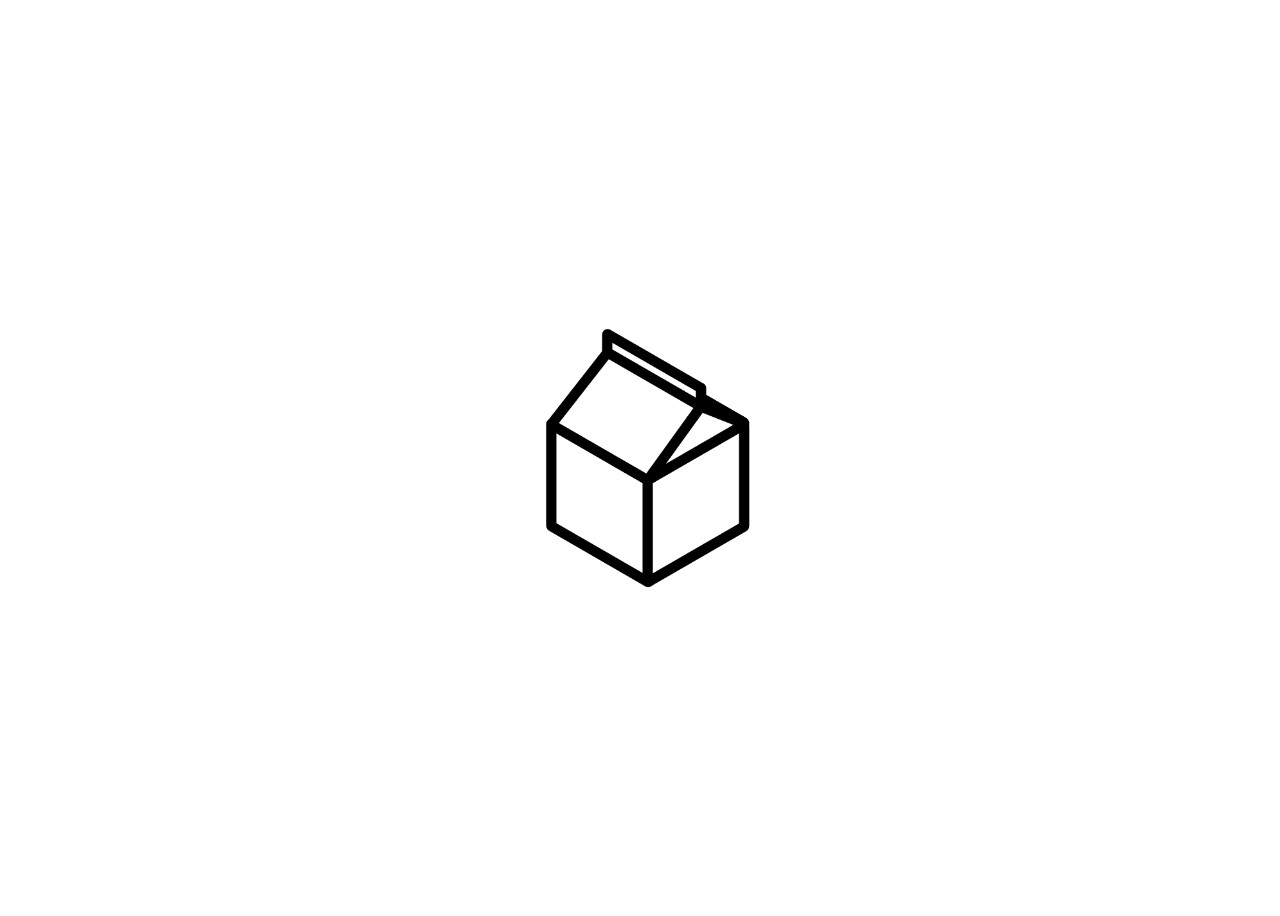
<file: index.html>
<!DOCTYPE html>
<html>

<head>
    <title>milkbox</title>
    <meta charset="UTF-8">
    <meta name="viewport" content="width=device-width, initial-scale=1">
    <link rel="shortcut icon" type="image/png" href="./assets/carton.png"/>
    <script src="./lib/authenticate.js"></script>
</head>

<style>
    body {
        display: flex;
        width: 100vw;
        height: 100vh;
        align-items: center;
        justify-content: center;
        overflow: hidden;
    }

    .carton {
        height: 30vh;
        filter: invert(1);
    }
</style>

<body>
    <img class="carton" src="./assets/carton.png">
</body>

<script>
    assertApplicationId((data) => { 
        window.location = `/forum.html?application_id=${application_id}`;
    }, false);
</script>

</html>
</file>
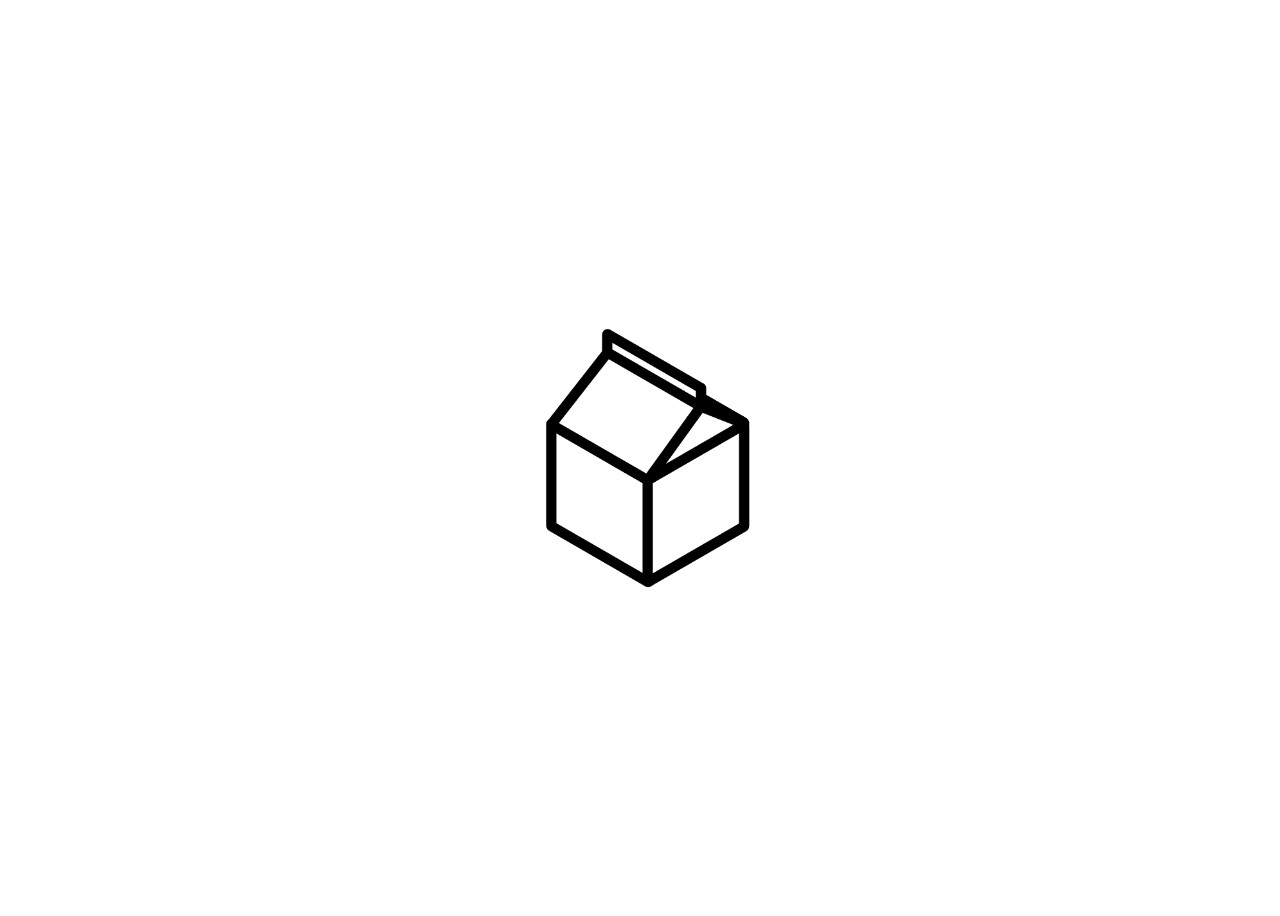
<file: docs/index.html>
<!DOCTYPE html>
<html>

<head>
    <title>milkbox</title>
    <meta charset="UTF-8">
    <meta name="viewport" content="width=device-width, initial-scale=1">
    <link rel="shortcut icon" type="image/png" href="../assets/carton.png"/>
    <link rel="stylesheet" type="text/css" href="../css/style.css"/>
    <link rel="stylesheet" type="text/css" href="../css/forum/marquee.css"/>
    <link rel="stylesheet" type="text/css" href="../css/markdown.css"/>
    <script src="../lib/authenticate.js"></script>
    <script src="../lib/showdown.js"></script>
    <script src="../lib/markdown.js"></script>
</head>

<body>
    <div id="marquee">
        <div id="page">
        </div>
    </div>
</body>

<script src="../lib/motd.js"></script>

<script>
    assertApplicationId((data) => { 
        console.log(data);
        renderMD('./md/index.md');
        postprocessMD();
    });
</script>

</html>
</file>
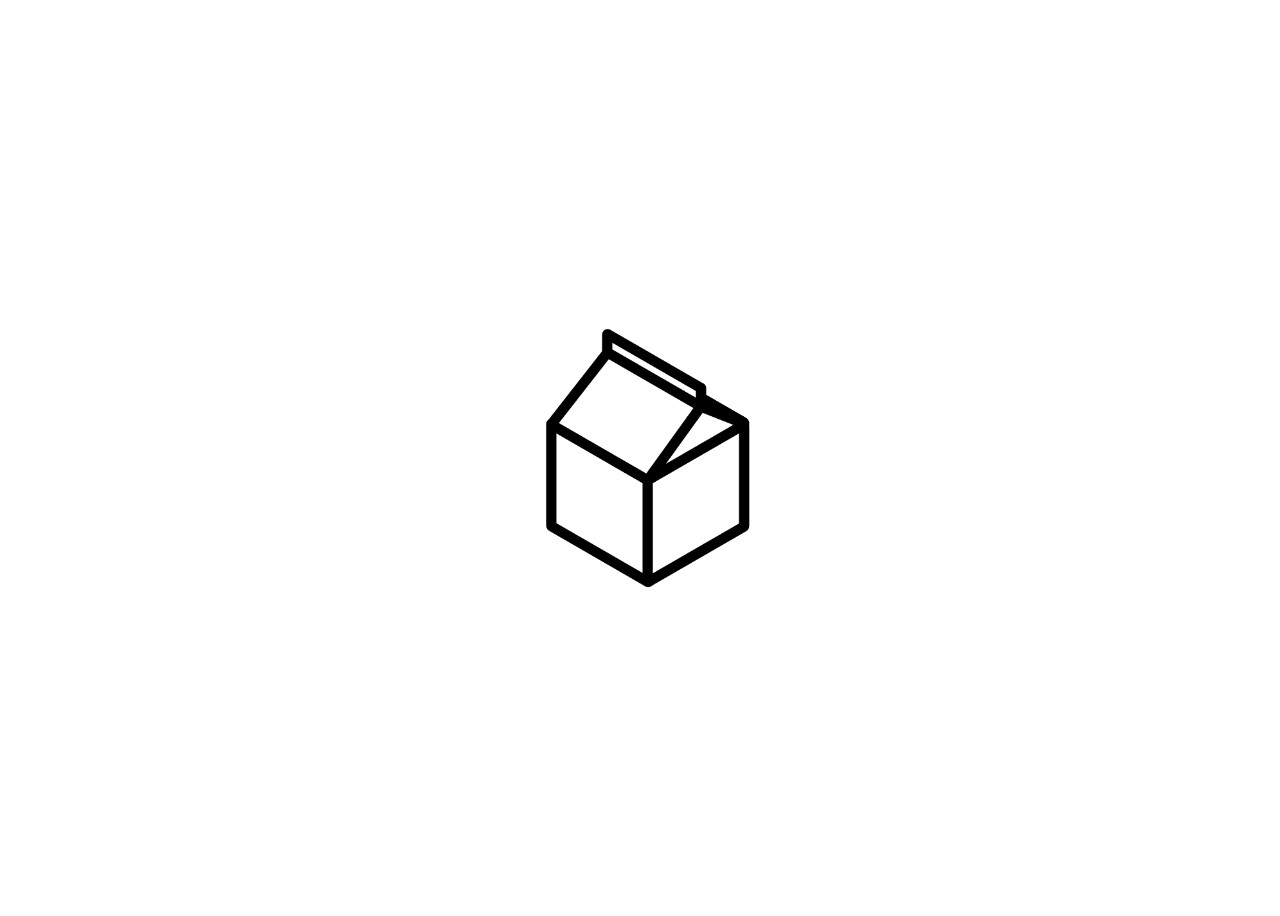
<file: artist.html>
<!DOCTYPE html>
<html>

<head>
    <title>milkbox</title>
    <meta charset="UTF-8">
    <meta name="viewport" content="width=device-width, initial-scale=1">
    <link rel="shortcut icon" type="image/png" href="./assets/carton.png"/>
    <link rel="stylesheet" type="text/css" href="./css/style.css"/>
    <link rel="stylesheet" type="text/css" href="./css/forum/marquee.css"/>
    <script src="./lib/authenticate.js"></script>
    <script src="./lib/redirects.js"></script>
    <script src="./lib/artist.js"></script>
</head>

<body>
    <div id="marquee">
        <div id="page">
            <p id="artist-data"></p>
        </div>
    </div>
</body>

<script src="./lib/motd.js"></script>

<script>
    assertApplicationId((data) => { renderArtistPage(data) });
</script>

</html>
</file>
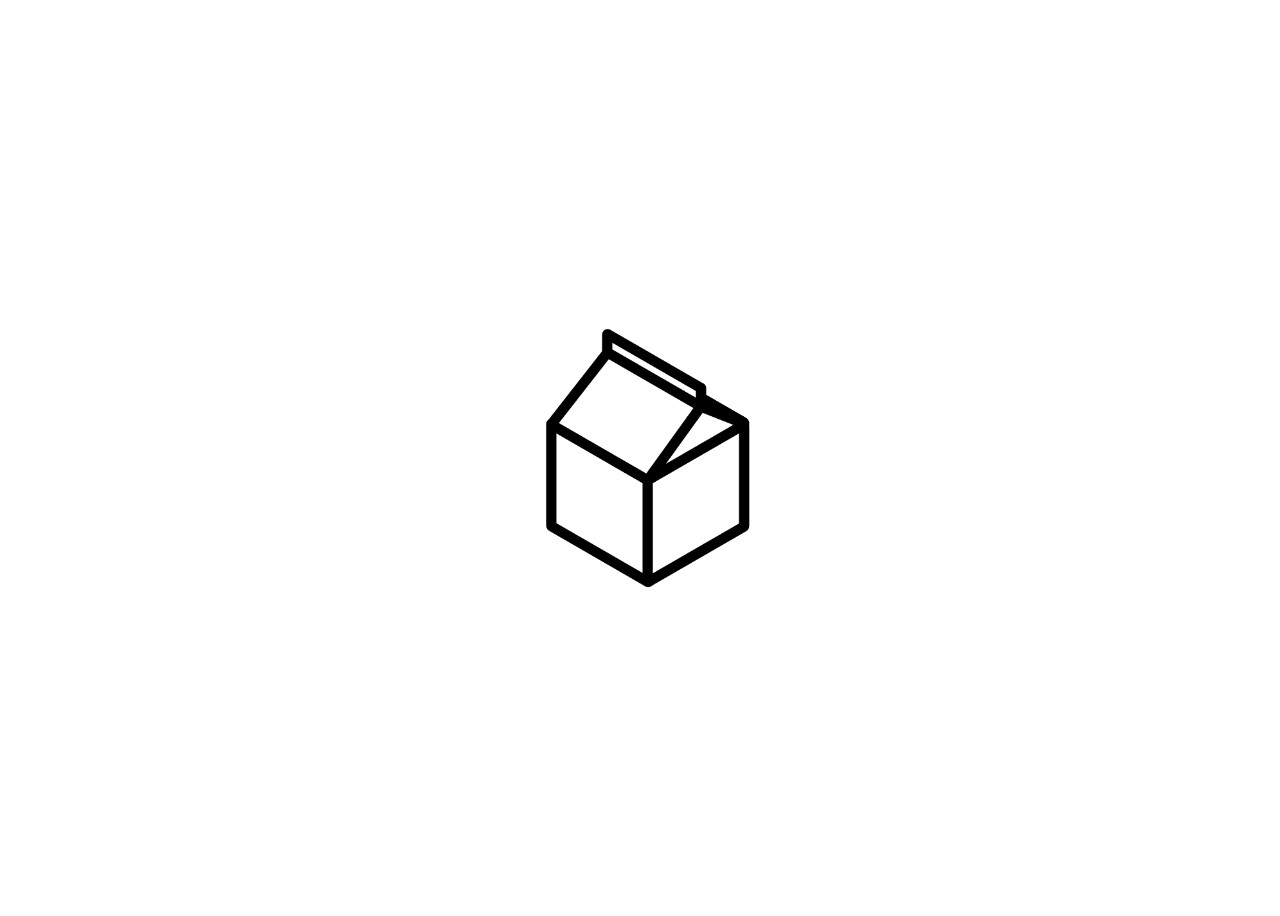
<file: forum.html>
<!DOCTYPE html>
<html>

<head>
    <title>milkbox</title>
    <meta charset="UTF-8">
    <meta name="viewport" content="width=device-width, initial-scale=1">
    <link rel="shortcut icon" type="image/png" href="./assets/carton.png"/>
    <link rel="stylesheet" type="text/css" href="./css/style.css"/>
    <link rel="stylesheet" type="text/css" href="./css/forum/marquee.css"/>
    <link rel="stylesheet" type="text/css" href="./css/forum/grid.css"/>
    <link rel="stylesheet" type="text/css" href="./css/forum/navigation.css"/>
    <link rel="stylesheet" type="text/css" href="./css/forum/post.css"/>
    <link rel="stylesheet" type="text/css" href="./css/forum/notice.css"/>
    <link rel="stylesheet" type="text/css" href="./css/forum/user.css"/>
    <script src="./lib/authenticate.js"></script>
    <script src="./lib/redirects.js"></script>
    <script src="./lib/post.js"></script>
    <script src="./lib/forum.js"></script>
</head>

<body>
    <div id="marquee">
        <div id="page">
            <div id="grid">
                <div id="logo">
                    <img src="./assets/carton.png"/>
                </div>
                <div id="blank"></div>
                <div id="navigation">
                    <ul>
                        <li><a href="/">Posts</a></li>
                        <li>&#8226;</li>
                        <li><a href="/">People</a></li>
                        <li>&#8226;</li>
                        <li><a href="/">Music</a></li>
                    </ul>
                </div>
                <div id="user">
                    <p id="welcome"></p>
                    <p id="now-playing"></p>
                    <p id="submit-post"></p>
                </div>
                <div id="notice">
                    <b>This forum is not open to the public.</b>
                    <p>milkbox.club is a private community dedicated to sharing, cataloguing, and archiving music.</p>
                </div>
                <div id="filter">
                    <div id="filter-heading"><b>Recent posts</b></div>
                    <div id="filter-select">
                        <ul>
                            <a onclick="showRecentPosts()"><li id="recent-posts-button">Recent</li></a>
                            <a onclick="showTopPosts()"><li id="top-posts-button">Top</li></a>
                        </ul>
                    </div>
                </div>
                <div id="posts"></div>
            </div>
        </div>
    </div>
</body>

<script src="./lib/motd.js"></script>

<script>
    assertApplicationId((data) => { renderForumPage(data) });
</script>

</html>
</file>
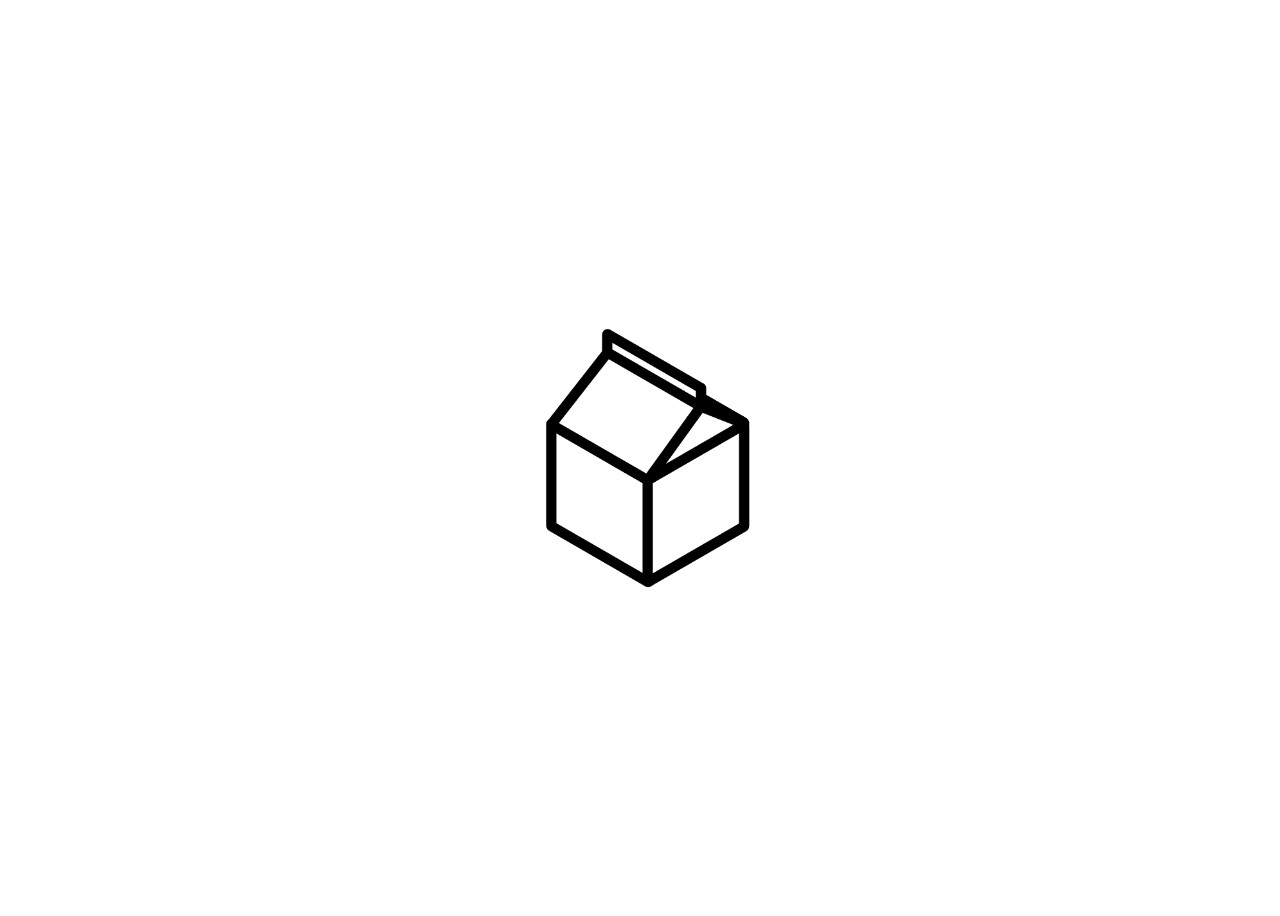
<file: music.html>
<!DOCTYPE html>
<html>

<head>
    <title>milkbox</title>
    <meta charset="UTF-8">
    <meta name="viewport" content="width=device-width, initial-scale=1">
    <link rel="shortcut icon" type="image/png" href="./assets/carton.png"/>
    <link rel="stylesheet" type="text/css" href="./css/style.css"/>
    <link rel="stylesheet" type="text/css" href="./css/forum/marquee.css"/>
    <link rel="stylesheet" type="text/css" href="./css/music/grid.css"/>
    <script src="./lib/authenticate.js"></script>
    <script src="./lib/music.js"></script>
</head>

<body>
    <div id="marquee">
        <div id="page">
            <div id="grid">
                <div id="logo">
                    <img src="./assets/carton.png"/>
                </div>
                <div id="blank"></div>
                <div id="music"></div>
            </div>
        </div>
    </div>
</body>

<script src="./lib/motd.js"></script>

<script>
    assertApplicationId((data) => { renderMusic(data) });
</script>

</html>
</file>
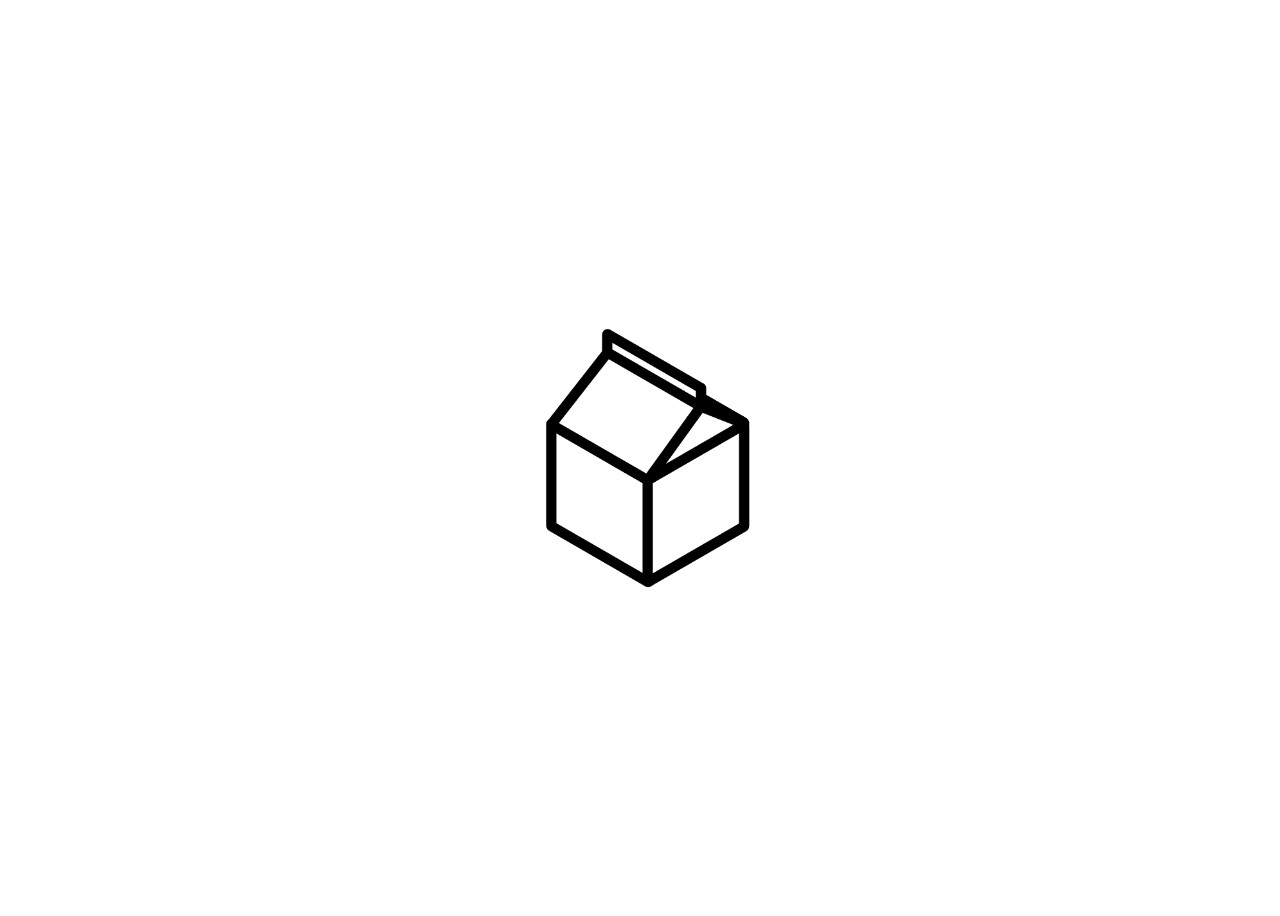
<file: submit.html>
<!DOCTYPE html>
<html>

<head>
    <title>milkbox</title>
    <meta charset="UTF-8">
    <meta name="viewport" content="width=device-width, initial-scale=1">
    <link rel="shortcut icon" type="image/png" href="./assets/carton.png"/>
    <link rel="stylesheet" type="text/css" href="./css/style.css"/>
    <link rel="stylesheet" type="text/css" href="./css/forum/marquee.css"/>
    <link rel="stylesheet" type="text/css" href="./css/submit/grid.css"/>
    <link rel="stylesheet" type="text/css" href="./css/submit/form.css"/>
    <script src="./lib/authenticate.js"></script>
    <script src="./lib/redirects.js"></script>
    <script src="./lib/artist.js"></script>
    <script src="./lib/submit.js"></script>
</head>

<body>
    <div id="marquee">
        <div id="page">
            <div id="grid">
                <div id="logo">
                    <img src="./assets/carton.png"/>
                </div>
                <div id="blank"></div>
                <div id="form">
                    <form>
                        <input name="title" placeholder="title..." id="title-input"></input>
                        <textarea name="body" placeholder="body..." id="body-input"></textarea>
                        <input name="tags" placeholder="tags..." id="tags-input"></input>
                    </form>
                    <button onclick="submitPost()">Submit</button> 
                </div>
            </div>
        </div>
    </div>
</body>

<script src="./lib/motd.js"></script>

<script>
    assertApplicationId((data) => { checkAutoFill() });
</script>

</html>
</file>
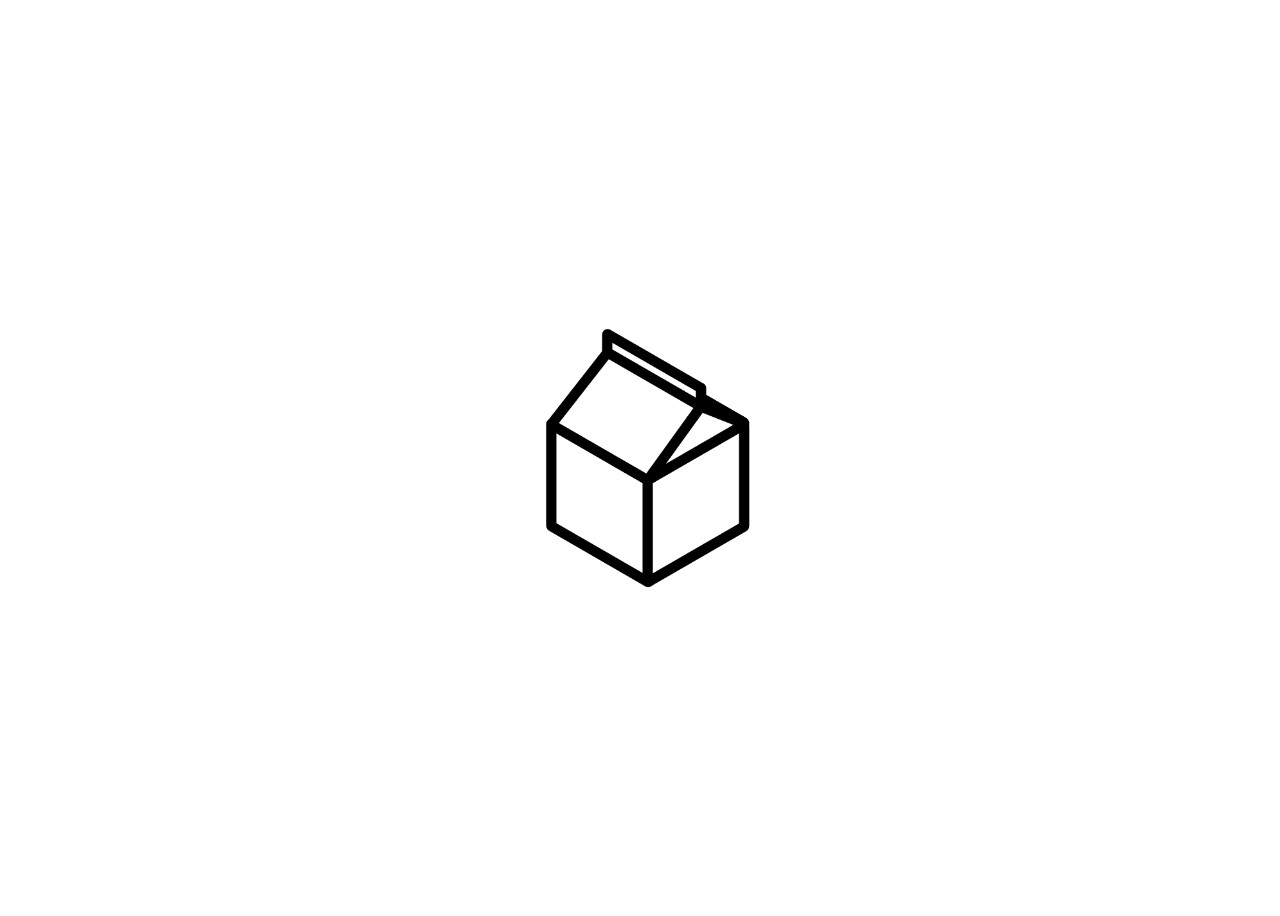
<file: template.html>
<!DOCTYPE html>
<html>

<head>
    <title>milkbox</title>
    <meta charset="UTF-8">
    <meta name="viewport" content="width=device-width, initial-scale=1">
    <link rel="shortcut icon" type="image/png" href="./assets/carton.png"/>
    <link rel="stylesheet" type="text/css" href="./css/style.css"/>
    <link rel="stylesheet" type="text/css" href="./css/forum/marquee.css"/>
    <script src="./lib/authenticate.js"></script>
</head>

<body>
    <div id="marquee">
        <div id="page">
        </div>
    </div>
</body>

<script src="./lib/motd.js"></script>

<script>
    assertApplicationId((data) => { console.log(data) });
</script>

</html>
</file>
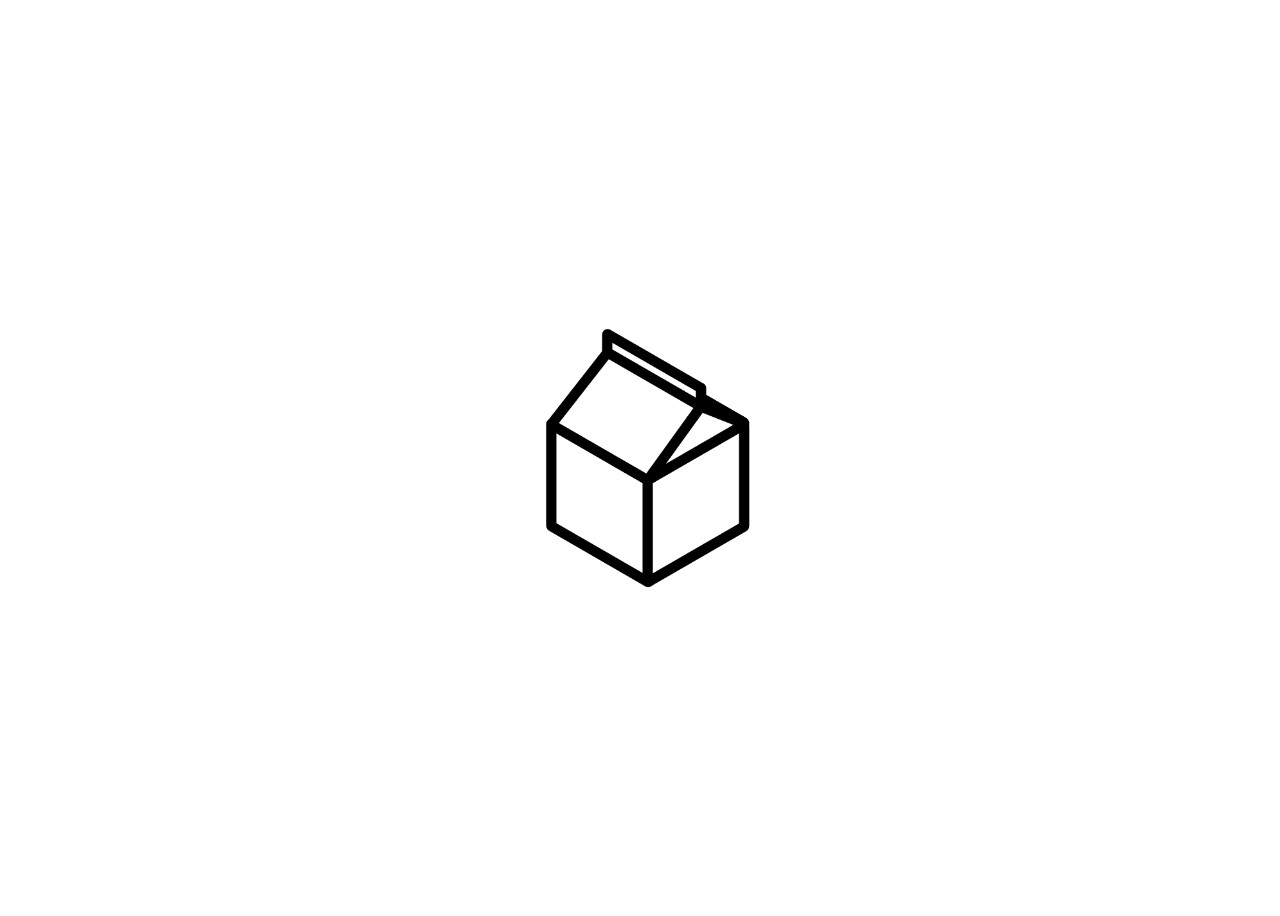
<file: user.html>
<!DOCTYPE html>
<html>

<head>
    <title>milkbox</title>
    <meta charset="UTF-8">
    <meta name="viewport" content="width=device-width, initial-scale=1">
    <link rel="shortcut icon" type="image/png" href="./assets/carton.png"/>
    <link rel="stylesheet" type="text/css" href="./css/style.css"/>
    <link rel="stylesheet" type="text/css" href="./css/user/grid.css"/>
    <link rel="stylesheet" type="text/css" href="./css/forum/post.css"/>
    <link rel="stylesheet" type="text/css" href="./css/forum/marquee.css"/>
    <script src="./lib/authenticate.js"></script>
    <script src="./lib/redirects.js"></script>
    <script src="./lib/post.js"></script>
    <script src="./lib/user.js"></script>
</head>

<body>
    <div id="marquee">
        <div id="page">
            <div id="grid">
                <div id="logo">
                    <a id="forum-link" href="/forum.html"><img src="./assets/carton.png"/></a>
                </div>
                <div id="blank"></div>
                <div id="avatar">
                    <img id="avatar-image" src="./assets/avatar.png">
                </div>
                <div id="user"></div>
                <div id="genres-heading"></div>
                <div id="genres"></div>
                <div id="artists-heading"></div>
                <div id="artists"></div>
                <div id="tracks-heading"></div>
                <div id="tracks"></div>
                <div id="filter">
                    <div id="filter-heading"></div>
                    <div id="filter-select"></div>
                </div>
                <div id="posts"></div>
            </div>
        </div>
    </div>
</body>

<script src="./lib/motd.js"></script>

<script>
    assertApplicationId((data) => { renderUserPage(data) });
    // Append application_id search param to forum link
    var link = document.getElementById('forum-link');
    link.href += `?application_id=${application_id}`;
</script>

</html>
</file>
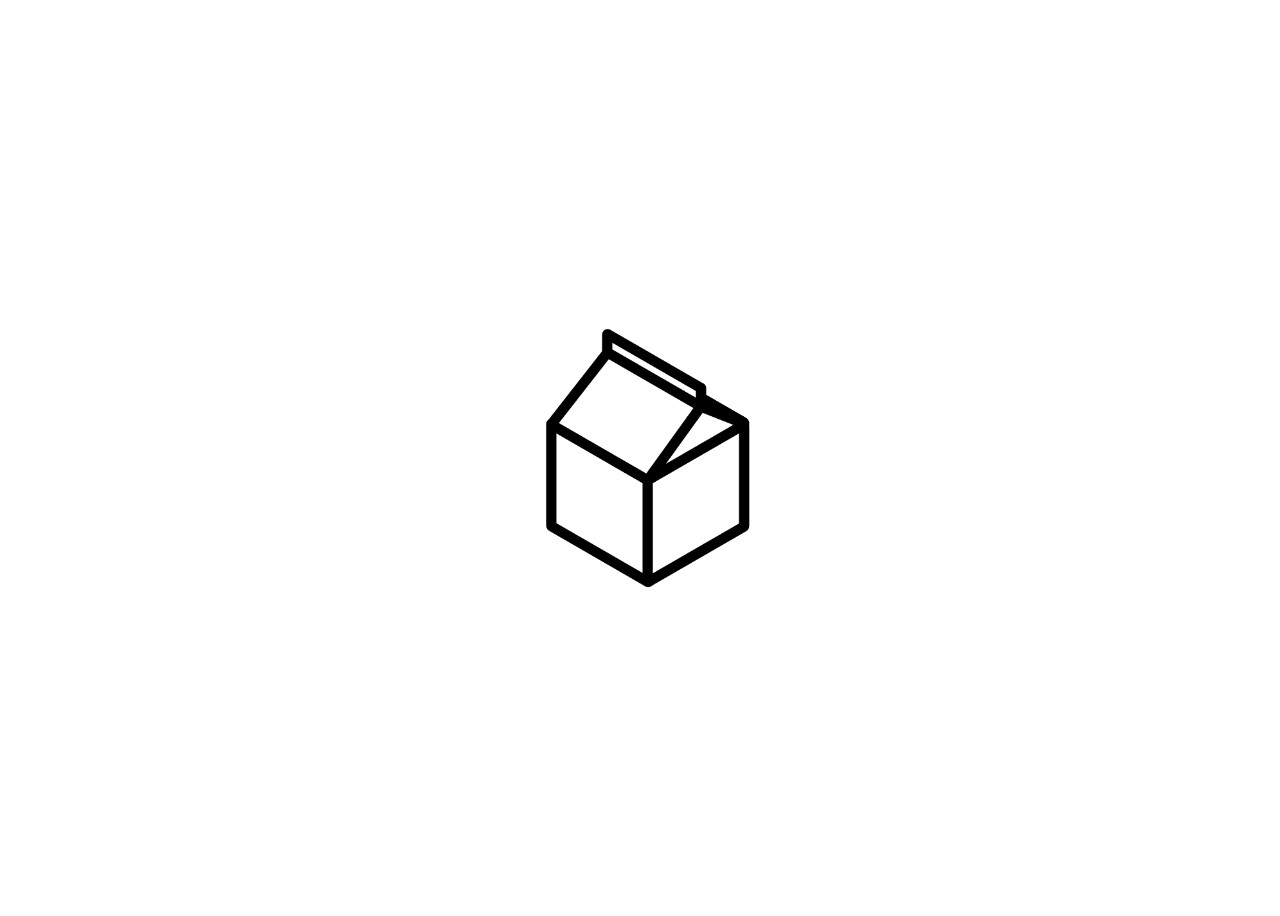
<file: docs/about.html>
<!DOCTYPE html>
<html>

<head>
    <title>milkbox</title>
    <meta charset="UTF-8">
    <meta name="viewport" content="width=device-width, initial-scale=1">
    <link rel="shortcut icon" type="image/png" href="../assets/carton.png"/>
    <link rel="stylesheet" type="text/css" href="../css/style.css"/>
    <link rel="stylesheet" type="text/css" href="../css/forum/marquee.css"/>
    <link rel="stylesheet" type="text/css" href="../css/markdown.css"/>
    <script src="../lib/authenticate.js"></script>
    <script src="../lib/showdown.js"></script>
    <script src="../lib/markdown.js"></script>
</head>

<body>
    <div id="marquee">
        <div id="page">
        </div>
    </div>
</body>

<script src="../lib/motd.js"></script>

<script>
    assertApplicationId((data) => { 
        console.log(data);
        renderMD('./md/about.md');
    });
</script>

</html>
</file>
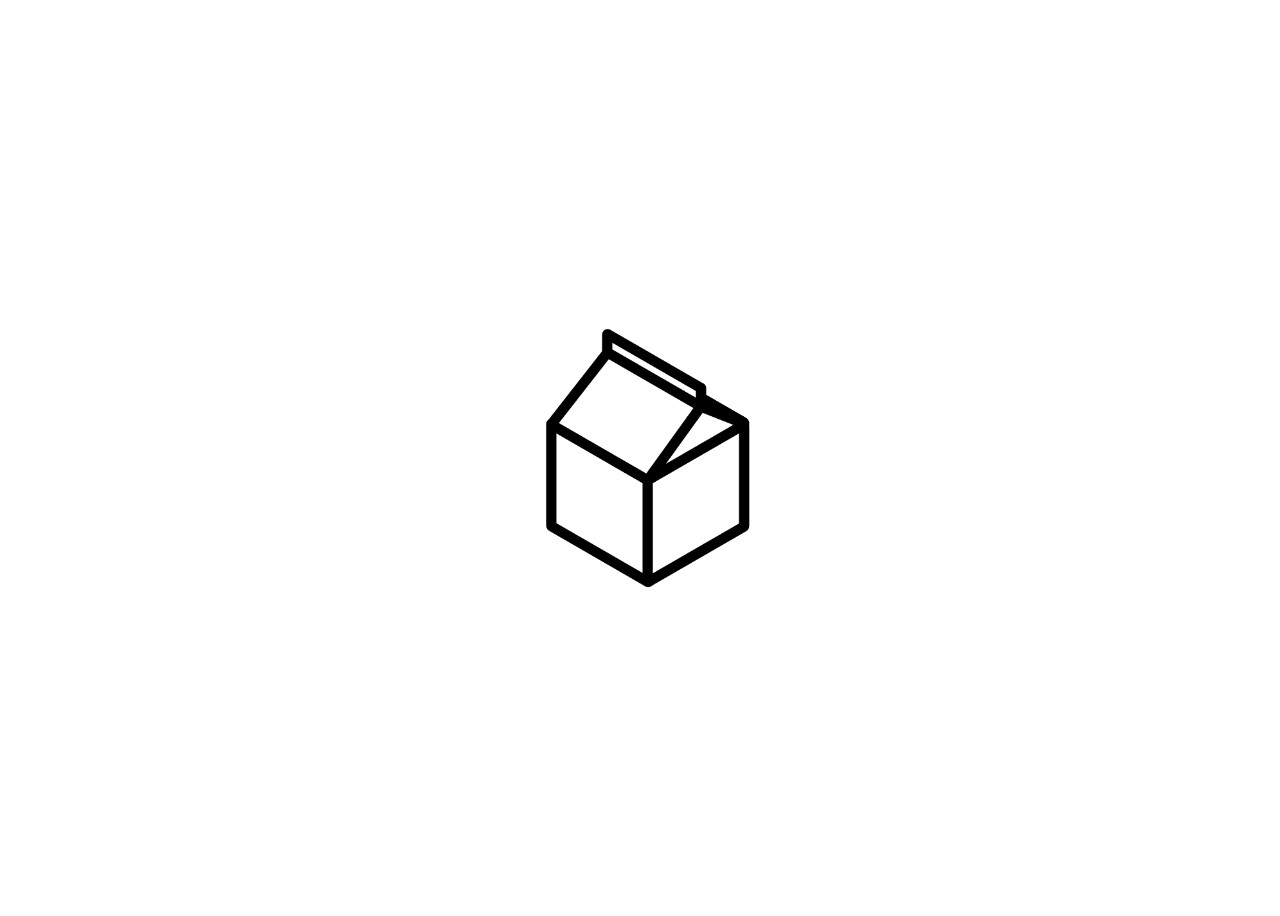
<file: docs/tree.html>
<!DOCTYPE html>
<html>

<head>
    <title>milkbox</title>
    <meta charset="UTF-8">
    <meta name="viewport" content="width=device-width, initial-scale=1">
    <link rel="shortcut icon" type="image/png" href="../assets/carton.png"/>
    <link rel="stylesheet" type="text/css" href="../css/style.css"/>
    <link rel="stylesheet" type="text/css" href="../css/forum/marquee.css"/>
    <link rel="stylesheet" type="text/css" href="../css/markdown.css"/>
    <script src="../lib/authenticate.js"></script>
    <script src="../lib/showdown.js"></script>
    <script src="../lib/markdown.js"></script>
</head>

<body>
    <div id="marquee">
        <div id="page">
        </div>
    </div>
</body>

<script src="../lib/motd.js"></script>

<script>
    assertApplicationId((data) => { 
        console.log(data);
        renderMD('./md/tree.md');
    });
</script>

</html>
</file>
<file: css/style.css>
@font-face { 
    font-family: "gohu";
    src: url("../css/gohu.woff") format('woff');
}

@font-face { 
    font-family: "MD IO Regular";
    src: url("../css/MDIO0.4-Regular.woff") format('woff');
}

@font-face { 
    font-family: "MD IO Bold";
    src: url("../css/MDIO0.4-Bold.woff") format('woff');
}

body {
    font-family: "MD IO Regular", sans-serif;
    width: 100%;
    margin: 0;
    padding: 0;
    overflow: hidden;
    caret-color: transparent;
}

b {
    font-family: "MD IO Bold", sans-serif;
    font-weight: inherit;
}

a {
    user-select: none;
    cursor: pointer;
}
</file>
<file: css/forum/marquee.css>
#marquee {
    display: grid;
    width: 100vw;
    height: 100vh;
    max-height: 100vh;
    margin: 0;
    grid-template-columns: 32px 1fr 32px;
    grid-template-rows: 32px 1fr;
    grid-gap: 0;
    grid-template-areas:
        "top top right"
        "left page right";
}

@keyframes move {
    from {
        transform: translateX(calc(-100%));
    }
    to {
        transform: translateX(calc(100vw));
    }
}

#marquee #left, #marquee #top, #marquee #right {
    display: flex;
    align-items: center;
    max-height: 32px;
    background-color: #000000;
    color: #ffffff;
    overflow: hidden;
    user-select: none;
}

#marquee span.first, #marquee span.second {
    display: inline-block;
    position: absolute;
    left: 0;
    animation: move 20s infinite linear;
}

#marquee span.second {
    animation-fill-mode: both;   
    animation-delay: 10s;
}

#marquee #left {
    grid-area: left;
    width: calc(100vh - 32px);
    transform: rotate(90deg) rotate(180deg) translateX(calc(-100%));
    transform-origin: top left;
}

#marquee #top {
    grid-area: top;
    width: calc(100vw - 32px);
}

#marquee #right {
    grid-area: right;
    width: 100vh;
    transform: rotate(90deg) translateY(calc(-100%));
    transform-origin: top left;
}

#marquee #page {
    grid-area: page;
    display: flex;
    width: 100%;
    justify-content: center;
    overflow-x: hidden;
    overflow-y: scroll;
}
</file>
<file: css/markdown.css>
#page {
    display: flex;
    margin: 0 32px;
}

.markdown {
    margin: 10vh 0;
    width: 100%;
}

.markdown :last-child {
    margin-bottom: 10vh;
}

@media only screen and (min-width: 800px) {
    #page {
        justify-content: center;
        margin: 0 0px;
    }

    .markdown {
        max-width: 60vw;
    }
}
</file>
<file: css/forum/grid.css>
#grid {
    grid-area: page;
    display: grid;
    margin: 10vh 32px;
    grid-template-columns: 1fr auto;
    grid-template-rows: repeat(auto, 4) 1fr;
    grid-row-gap: 32px;
    grid-column-gap: 64px;
    grid-template-areas:
        "logo blank"
        "user navigation"
        "notice notice"
        "filter filter"
        "posts posts";
}

@media only screen and (min-width: 800px) {
    #grid {
        width: 60vw;
        margin: 10vh 0px;
    }
}

#blank {
    grid-area: blank;
    display: flex;
}

#logo {
    grid-area: logo;
    display: flex;
}

#logo img {
    width: 128px;
    height: 128px;
    filter: invert(1);
}

#navigation {
    grid-area: navigation;
    display: flex;
    align-items: flex-start;
}

#user {
    grid-area: user;
    display: flex;
    flex-direction: column;
    justify-content: center;
}

#notice {
    grid-area: notice;
    display: flex;
    flex-direction: column;
}

#filter {
    grid-area: filter;
    display: grid;
    width: 100%;
    grid-template-columns: auto 1fr;
    grid-template-rows: auto;
    grid-template-areas:
        "heading select";
}

#filter > #filter-heading {
    grid-area: heading;
    display: flex;
    align-items: center;
    padding: 0;
}

#filter > #filter-select {
    grid-area: select;
    display: flex;
    justify-content: flex-end;
    padding: 0;
}

#filter > #filter-select ul {
    list-style: none;
    margin: auto 0;
}

#filter > #filter-select li {
    display: inline-block;
    color: #989EA5;
    padding: 8px 16px;
    cursor: pointer;
}

#filter > #filter-select li.current {
    background-color: #000000;
    color: #ffffff;
    border-radius: 32px;
}

#posts {
    grid-area: posts;
    display: flex;
    flex-direction: column;
}
</file>
<file: css/forum/navigation.css>
#navigation ul {
    padding: 0;
    margin: 0;
}

#navigation li {
    display: inline;
    margin-right: 4px;
}

#navigation a {
    color: inherit;
    text-decoration: underline;
}
</file>
<file: css/forum/post.css>
.post {
    display: grid;
    grid-template-columns: repeat(3, auto) 1fr;
    grid-template-rows: repeat(4, auto);
    grid-template-areas:
        "margin title title title"
        "margin body body body"
        "margin tags tags tags"
        "margin votes bullet posted_at";
    background-color: #F1F1F1;
    margin-bottom: 32px;
    padding: 8px 16px;
}

.post > div {
    padding: 0 16px;
    margin: 6px 0;
}

.post .margin {
    grid-area: margin;
    display: flex;
    margin: 8px 0px;
    color: #989EA5;
}

.post .title {
    grid-area: title;
    display: flex;
    letter-spacing: 1px;
}

.post .body {
    grid-area: body;
    display: flex;
}

.post .tags {
    grid-area: tags;
    display: flex;
    color: #989EA5;
}

.post .bullet {
    grid-area: bullet;
    display: flex;
    color: #989EA5;
    padding: 0;
}

.post .votes {
    grid-area: votes;
    display: flex;
    color: #989EA5;
    text-decoration: underline;
}

.post .posted_at {
    grid-area: posted_at;
    display: flex;
    color: #989EA5;
}

.post .posted_at u {
    padding-left: 8px;
}

.post .body, .post .title, .post .tags, .post .votes {
    border-left: 2px solid #989EA5;
}

.post .body p, .post .tags p {
    padding: 0;
    margin: 0;
}

.post .body a {
    display: inline;
}
</file>
<file: css/forum/notice.css>
#notice p {
    margin: 0;
}
</file>
<file: css/forum/user.css>
#user p {
    margin: 0;
}

#user #welcome {
    margin-bottom: 24px;
}

#user #now-playing {
    margin-bottom: 24px;
}
</file>
<file: css/music/grid.css>
#grid {
    grid-area: page;
    display: grid;
    margin: 10vh 32px;
    grid-template-columns: auto 1fr;
    grid-template-rows: auto 1fr;
    grid-row-gap: 32px;
    grid-column-gap: 32px;
    grid-template-areas:
        "logo blank"
        "music music";
}

@media only screen and (min-width: 800px) {
    #grid {
        width: 60vw;
        margin: 10vh 0px;
    }
}

#blank {
    grid-area: blank;
    display: flex;
}

#logo {
    grid-area: logo;
    display: flex;
    width: 128px;
}

#logo img {
    width: 128px;
    height: 128px;
    filter: invert(1);
}

#music {
    grid-area: music;
    display: grid;
    width: 100%;
    grid-gap: 32px;
    grid-template-columns: 1fr 1fr 1fr 1fr;
}

#music > div {
    background-color: #F1F1F1;
}
</file>
<file: css/submit/grid.css>
#grid {
    grid-area: page;
    display: grid;
    margin: 10vh 32px;
    grid-template-columns: 1fr auto;
    grid-template-rows: auto 1fr;
    grid-row-gap: 32px;
    grid-column-gap: 64px;
    grid-template-areas:
        "logo blank"
        "form form";
}

@media only screen and (min-width: 800px) {
    #grid {
        width: 60vw;
        margin: 10vh 0px;
    }
}

#blank {
    grid-area: blank;
    display: flex;
}

#logo {
    grid-area: logo;
    display: flex;
}

#logo img {
    width: 128px;
    height: 128px;
    filter: invert(1);
}

#form {
    grid-area: form;
    display: flex;
    flex-direction: column;
}
</file>
<file: css/submit/form.css>
#form form {
    display: flex;
    flex-direction: column;
}

#form input,#form textarea {
    font-family: "MD IO Regular", sans-serif;
    font-size: 16px;
    padding: 8px 16px;
    margin-bottom: 16px;
}

#form #body-input {
    height: 160px
}

#form button {
    display: inline-flex;
    align-self: flex-end;
    font-family: "MD IO Regular", sans-serif;
    font-size: 16px;
    padding: 8px 16px;
    max-width: fit-content;
}
</file>
<file: css/user/grid.css>
#grid {
    grid-area: page;
    display: grid;
    margin: 10vh 32px;
    grid-template-columns: 128px 1fr 1fr 128px;
    grid-template-rows: repeat(auto, 7) 1fr;
    grid-row-gap: 32px;
    grid-column-gap: 32px;
    grid-template-areas:
        "logo blank blank blank"
        "user user user avatar"
        "genres-heading genres-heading artists-heading artists-heading"
        "genres genres artists artists"
        "tracks-heading tracks-heading tracks-heading tracks-heading"
        "tracks tracks tracks tracks"
        "filter filter filter filter"
        "posts posts posts posts";
}

@media only screen and (min-width: 800px) {
    #grid {
        width: 60vw;
        margin: 10vh 0px;
    }
}

#blank {
    grid-area: blank;
    display: flex;
}

#logo {
    grid-area: logo;
    display: flex;
    width: 128px;
}

#logo img {
    width: 128px;
    height: 128px;
    filter: invert(1);
}

#avatar {
    grid-area: avatar;
    display: flex;
    flex-direction: column;
    justify-content: center;
}

#avatar img {
    width: 128px;
    height: 128px;
    border: 1px solid #989EA5;
    border-radius: 64px;
}

#user {
    grid-area: user;
    display: flex;
    flex-direction: column;
    justify-content: center;
}

#user h1, #user p {
    padding: 0;
    margin: 0;
    padding-bottom: 4px;
}

#genres {
    grid-area: genres;
}

#artists {
    grid-area: artists;
}

#tracks {
    grid-area: tracks;
}

#genres, #artists, #tracks {
    display: flex;
    flex-direction: column;
    background-color: #F1F1F1;
    color: #989EA5;
    padding: 8px 16px;
}

#genres span p, #artists span p, #tracks span p {
    display: inline-block;
    margin: 8px 16px;
}

#genres span p.index, #artists span p.index, #tracks span p.index {
    padding-right: 16px;
    border-right: 2px solid #989EA5;
}

#genres span p.text, #artists span p.text, #tracks span p.text {
    display: inline;
    margin: 0;
    color: black;
}

#genres p, #artists p, #tracks p {
    padding: 0;
    margin: 0;
}

#genres-heading {
    grid-area: genres-heading;
}

#artists-heading {
    grid-area: artists-heading;
}

#tracks-heading {
    grid-area: tracks-heading;
}

#genres-heading, #artists-heading, #tracks-heading {
    display: flex;
    align-items: center;
    padding: 0;
}

#filter {
    grid-area: filter;
    display: grid;
    width: 100%;
    grid-template-columns: auto 1fr;
    grid-template-rows: auto;
    grid-template-areas:
        "heading select";
}

#filter > #filter-heading {
    grid-area: heading;
    display: flex;
    align-items: center;
    padding: 0;
}

#posts {
    grid-area: posts;
    display: flex;
    flex-direction: column;
}
</file>
